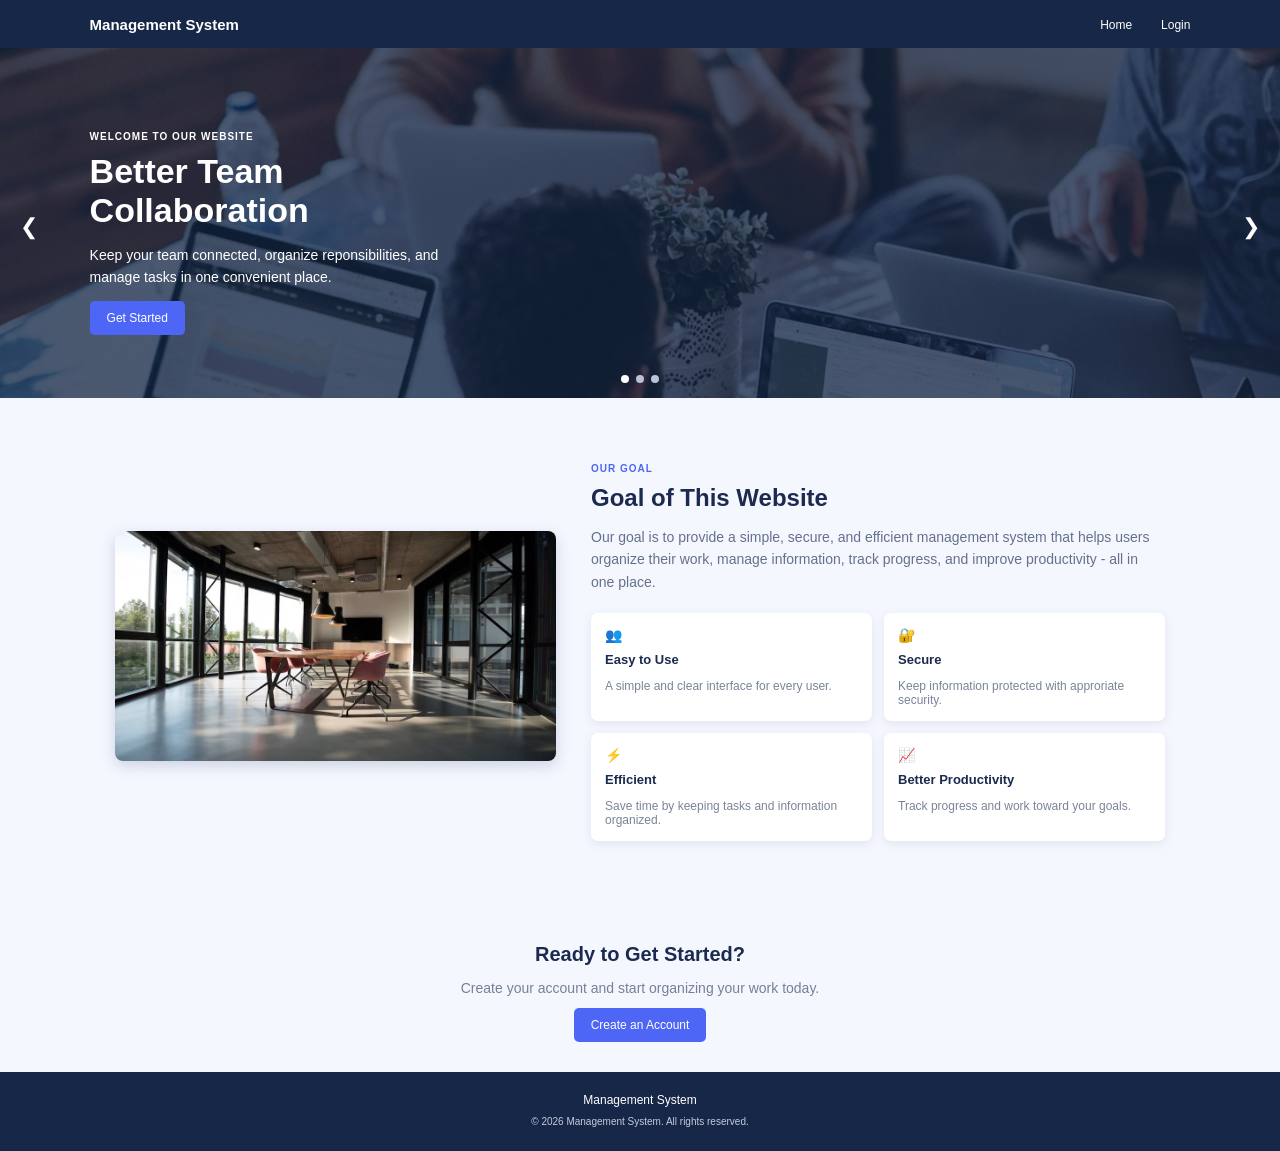
<file: Task2_DucNM/index.html>
<!DOCTYPE html>
<html lang="en">
<head>
    <meta charset="UTF-8">
    <meta name="viewport" content="width=device-width, initial-scale=1.0">
    <title>Management System</title>
    <link rel="stylesheet" href="style.css">
</head>
<body>
    <nav>
        <a class="logo" href="index.html">Management System</a>
        <div class="nav-links">
            <a href="index.html">Home</a>
            <a href="login.html">Login</a>
        </div>
    </nav>

    <section class="slider">
        <img id="slideImage" src="Resources/photo-1521737711867-e3b97375f902.jpg" alt="People working together">
        <div class="shade"></div>
        <button class="arrow left" onclick="previousImage()">&#10094;</button>
        <div class="slide-text">
            <p class="small-title">WELCOME TO OUR WEBSITE</p>
            <h1 id="slideTitle">Better Team Collaboration</h1>
            <p id="slideDescription">Keep your team connected, organize reponsibilities, and manage tasks in one convenient place.</p>
            <a class="button" href="register.html">Get Started</a>
        </div>
        <button class="arrow right" onclick="nextImage()">&#10095;</button>
        <div class="dots">
            <button class="dot active" onclick="showImage(0)"></button>
            <button class="dot" onclick="showImage(1)"></button>
            <button class="dot" onclick="showImage(2)"></button>
        </div>
    </section>

    <section class="goal content">
        <div class="goal-image">
            <img src="Resources/photo-1497366811353-6870744d04b2.jpg" alt="Modern office">
        </div>
        <div class="goal-text">
            <p class="small-title blue-text">OUR GOAL</p>
            <h2>Goal of This Website</h2>
            <p>Our goal is to provide a simple, secure, and efficient management system that helps users organize their work, 
                manage information, track progress, and improve productivity - all in one place.
            </p>
            <div class="feature-grid">
                <div class="feature"><span>👥</span><b>Easy to Use</b><p>A simple and clear interface for every user.</p></div>
                <div class="feature"><span>🔐</span><b>Secure</b><p>Keep information protected with approriate security.</p></div>
                <div class="feature"><span>⚡</span><b>Efficient</b><p>Save time by keeping tasks and information organized.</p></div>
                <div class="feature"><span>📈</span><b>Better Productivity</b><p>Track progress and work toward your goals.</p></div>
            </div>
        </div>
    </section>

    <section class="get-started">
        <h2>Ready to Get Started?</h2>
        <p>Create your account and start organizing your work today.</p>
        <a class="button" href="register.html">Create an Account</a>
    </section>

    <footer>Management System<br><span>© 2026 Management System. All rights reserved.</span></footer>

    <script>
        let currentImage = 0;
        let images = [
            "Resources/photo-1521737711867-e3b97375f902.jpg",
            "Resources/photo-1497366754035-f200968a6e72.jpg",
            "Resources/photo-1454165804606-c3d57bc86b40.jpg"
        ];
        let titles = ["Better Team Collaboration", "Management Made Simple", "Achieve Your Goals"];
        let descriptions = [
            "Keep your team connected, organize reponsibilities, and manage tasks in one convenient place.",
            "Simplify your work, stay organized, and achieve more with our easy-to-use management system.",
            "Track progress, manage information, and improve productivity with a clear and organized workflow."
        ];

        function showImage(number) {
            currentImage = number;
            document.getElementById("slideImage").src = images[currentImage];
            document.getElementById("slideTitle").textContent = titles[currentImage];
            document.getElementById("slideDescription").textContent = descriptions[currentImage];

            let dots = document.getElementsByClassName("dot");
            for (let i = 0; i < dots.length; i++) {
                dots[i].classList.remove("active");
            }
            dots[currentImage].classList.add("active");
        }

        function nextImage() {
            currentImage = currentImage + 1;
            if (currentImage == images.length) {
                currentImage = 0;
            }
            showImage(currentImage);
        }

        function previousImage() {
            currentImage = currentImage - 1;
            if (currentImage < 0) {
                currentImage = images.length - 1;
            }
            showImage(currentImage);
        }
    </script>
</body>
</html>
</file>
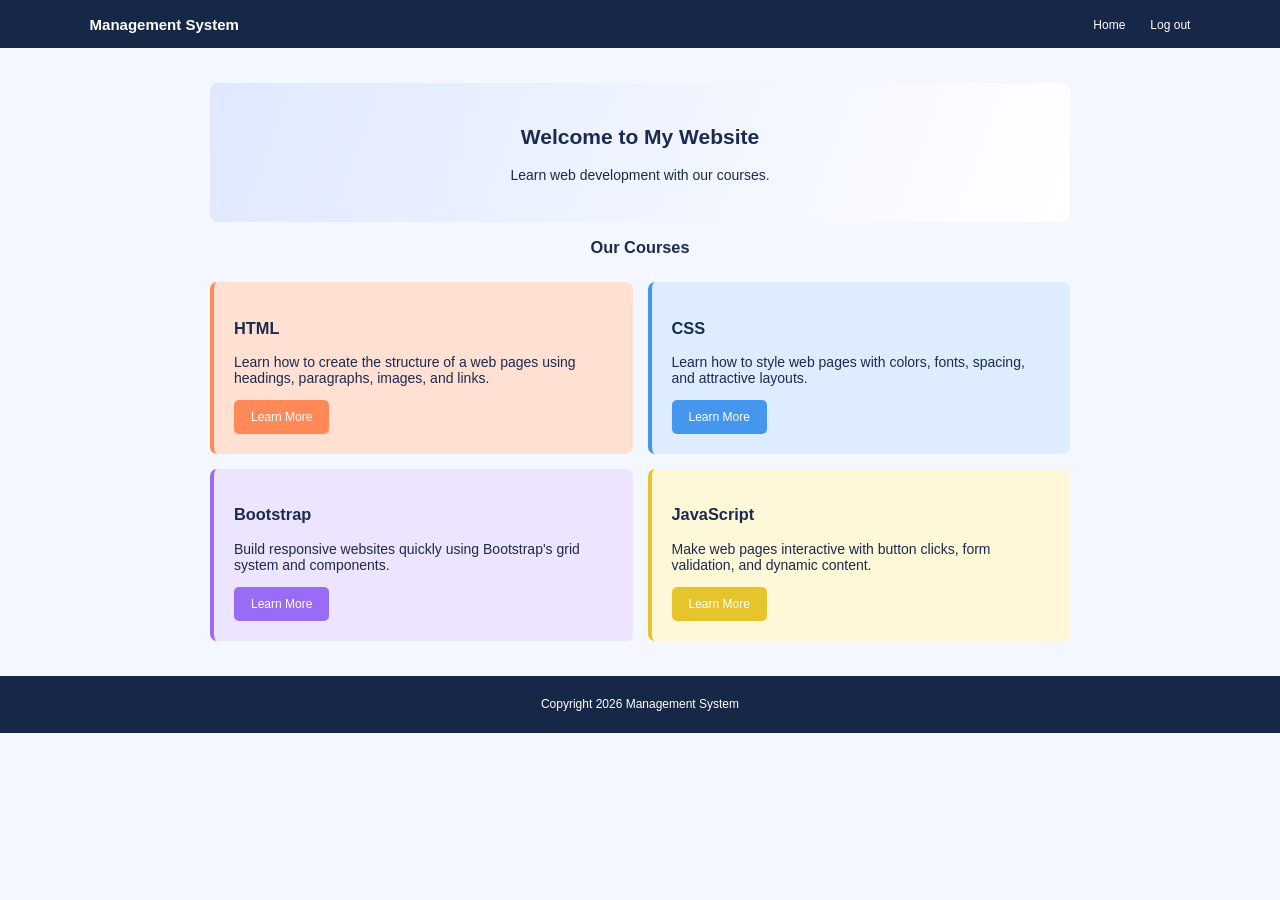
<file: Task2_DucNM/home.html>
<!DOCTYPE html>
<html lang="en">
<head>
    <meta charset="UTF-8">
    <meta name="viewport" content="width=device-width, initial-scale=1.0">
    <title>Courses</title>
    <link rel="stylesheet" href="style.css">
</head>
<body>
    <nav>
        <a class="logo" href="index.html">Management System</a>
        <div class="nav-links"><a href="index.html">Home</a><a href="login.html">Log out</a></div>
    </nav>
    <main class="courses">
        <section class="welcome">
            <h2>Welcome to My Website</h2>
            <p>Learn web development with our courses.</p>
        </section>
        <h3 style="text-align:center;">Our Courses</h3>
        <section class="course-grid">
            <div class="course"><h3>HTML</h3><p>Learn how to create the structure of a web pages using headings, paragraphs, images, and links.</p><button style="background-color: #ff8959;" onclick="showInfo('HTML')">Learn More</button></div>
            <div class="course"><h3>CSS</h3><p>Learn how to style web pages with colors, fonts, spacing, and attractive layouts.</p><button style="background-color: #4596ef;" onclick="showInfo('CSS')">Learn More</button></div>
            <div class="course"><h3>Bootstrap</h3><p>Build responsive websites quickly using Bootstrap's grid system and components.</p><button style="background-color: #9a6cf5;" onclick="showInfo('Bootstrap')">Learn More</button></div>
            <div class="course"><h3>JavaScript</h3><p>Make web pages interactive with button clicks, form validation, and dynamic content.</p><button style="background-color: #e6c52c;" onclick="showInfo('JavaScript')">Learn More</button></div>
        </section>
        <p id="courseInfo"></p>
    </main>
    <footer>Copyright 2026 Management System</footer>
    <script>
        function showInfo(course) {
            if(course == "HTML"){
                alert("HTML stands for HyperText Markup Language. It creates the structure of a web page using headings, paragraphs, images, and links.");
            }else if(course == "CSS"){
                alert("CSS stands for Cascading Style Sheets. It contains the appearance of web pages, including colors, fonts, spacing, and attractive layouts.");
            }else if(course == "Bootstrap"){
                alert("Bootstrap is a front-end framework. It provides ready-made components and a responsive grid system to build websites quickly.");
            }else if(course == "JavaScript"){
                alert("JavaScript is a programming language that makes web pages interactive. It can handle button clicks, form validation, popups, and dynamic content.")
            }
        }
    </script>
</body>
</html>
</file>
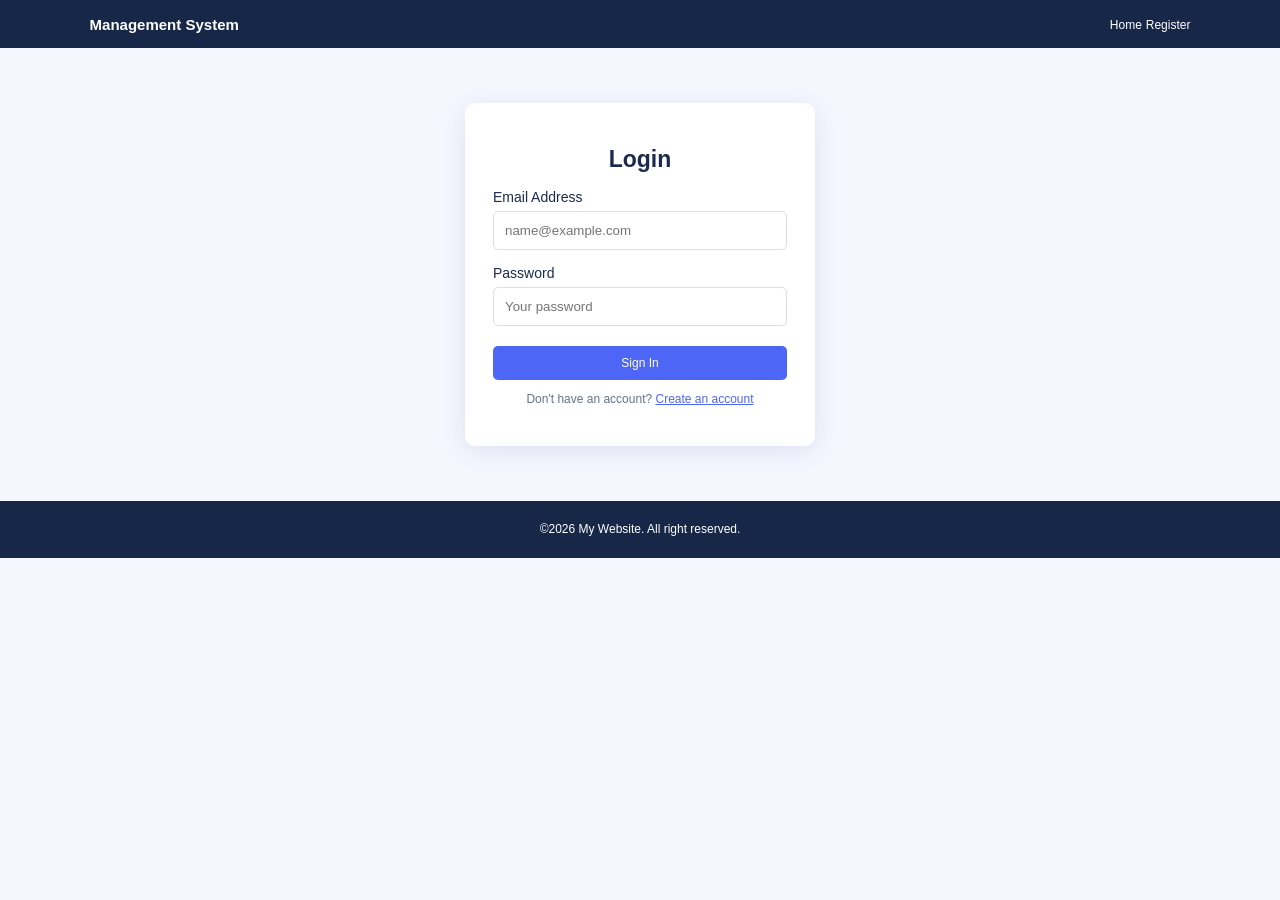
<file: Task2_DucNM/login.html>
<!DOCTYPE html>
<html lang="en">
<head>
    <meta charset="UTF-8">
    <meta name="viewport" content="width=device-width, initial-scale=1.0">
    <title>Login</title>
    <link rel="stylesheet" href="style.css">
</head>
<body>
    <nav>
        <a class="logo" href="index.html">Management System</a>
        <div>
            <a href="index.html">Home</a>
            <a href="register.html">Register</a>
        </div>
    </nav>

    <div class="form-card">
        <h1>Login</h1>
        <form id="loginForm">
            <label for="email">Email Address</label>
            <input type="email" id="email" placeholder="name@example.com">

            <label for="password">Password</label>
            <input type="password" id="password" placeholder="Your password">

            <button type="submit">Sign In</button>
        </form>
        <p id="message"></p>
        <p>Don't have an account? <a href="register.html">Create an account</a></p>
    </div>


    <footer>©2026 My Website. All right reserved.</footer>

    <script>
        document.getElementById("loginForm").addEventListener("submit", function(event) {
            event.preventDefault();

            let email = document.getElementById("email").value;
            let password = document.getElementById("password").value;
            let message = document.getElementById("message");

            if (email == "" || password == "") {
                message.textContent = "Please enter your email and password.";
            } else if (password.length < 6) {
                message.textContent = "Password must have at least 6 characters.";
            } else {
                window.location.href = "home.html";
            }
        });
    </script>
</body>
</html>
</file>
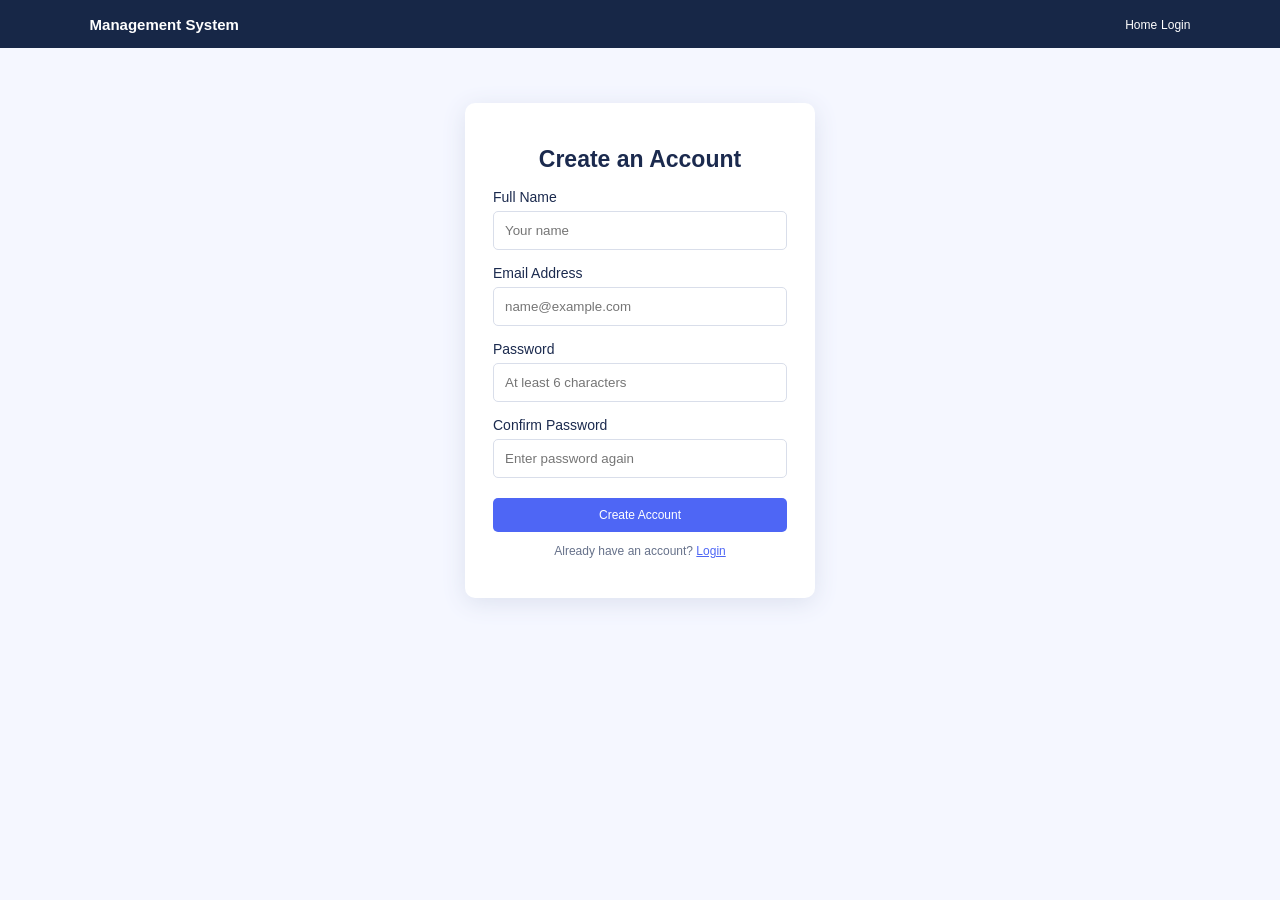
<file: Task2_DucNM/register.html>
<!DOCTYPE html>
<html lang="en">
<head>
    <meta charset="UTF-8">
    <meta name="viewport" content="width=device-width, initial-scale=1.0">
    <title>Register</title>
    <link rel="stylesheet" href="style.css">
</head>
<body>
    <nav>
        <a class="logo" href="index.html">Management System</a>
        <div>
            <a href="index.html">Home</a>
            <a href="login.html">Login</a>
        </div>
    </nav>

    <div class="form-card">
        <h1>Create an Account</h1>
        <form id="registerForm">
            <label for="name">Full Name</label>
            <input type="text" id="name" placeholder="Your name">

            <label for="email">Email Address</label>
            <input type="email" id="email" placeholder="name@example.com">

            <label for="password">Password</label>
            <input type="password" id="password" placeholder="At least 6 characters">

            <label for="confirm">Confirm Password</label>
            <input type="password" id="confirm" placeholder="Enter password again">

            <button type="submit">Create Account</button>
        </form>
        <p id="message"></p>
        <p>Already have an account? <a href="login.html">Login</a></p>
    </div>

    <script>
        document.getElementById("registerForm").addEventListener("submit", function(event) {
            event.preventDefault();

            let name = document.getElementById("name").value;
            let email = document.getElementById("email").value;
            let password = document.getElementById("password").value;
            let confirm = document.getElementById("confirm").value;
            let message = document.getElementById("message");

            if (name == "" || email == "" || password == "" || confirm == "") {
                message.textContent = "Please fill in all fields.";
            } else if (password.length < 6) {
                message.textContent = "Password must have at least 6 characters.";
            } else if (password != confirm) {
                message.textContent = "Passwords do not match.";
            } else {
                message.textContent = "Account created. You can now login.";
            }
        });
    </script>
</body>
</html>
</file>
<file: Task2_DucNM/style.css>
* {
    box-sizing: border-box;
}

body {
    margin: 0;
    font-family: Arial, sans-serif;
    color: #1b2a4e;
    background-color: #f5f7ff;
    font-size: 14px;
}

nav {
    height: 48px;
    background-color: #172747;
    display: flex;
    align-items: center;
    justify-content: space-between;
    padding: 0 7%;
}

nav a {
    color: white;
    text-decoration: none;
    font-size: 12px;
}

nav .logo {
    font-size: 15px;
    font-weight: bold;
}

.nav-links a {
    margin-left: 25px;
}

.slider {
    height: 350px;
    position: relative;
    overflow: hidden;
    color: white;
}

.slider > img {
    width: 100%;
    height: 100%;
    object-fit: cover;
}

.shade {
    position: absolute;
    top: 0;
    left: 0;
    width: 100%;
    height: 100%;
    background-color: rgba(15, 35, 68, 0.68);
}

.slide-text {
    position: absolute;
    top: 50%;
    left: 7%;
    transform: translateY(-50%);
    max-width: 380px;
}

.small-title {
    font-size: 10px;
    letter-spacing: 1px;
    font-weight: bold;
    margin-bottom: 10px;
}

.slide-text h1 {
    font-size: 34px;
    margin: 0 0 12px;
}

.slide-text p:not(.small-title) {
    line-height: 1.6;
    margin-bottom: 20px;
}

.button, button {
    border: none;
    background-color: #4e66f5;
    color: white;
    padding: 10px 17px;
    border-radius: 5px;
    text-decoration: none;
    cursor: pointer;
    font-size: 12px;
}

.arrow {
    position: absolute;
    top: 45%;
    background: transparent;
    font-size: 22px;
    padding: 8px;
}

.arrow.left {
    left: 12px;
}

.arrow.right {
    right: 12px;
}

.dots {
    position: absolute;
    bottom: 15px;
    left: 50%;
    transform: translateX(-50%);
    display: flex;
    gap: 7px;
}

.dot {
    width: 8px;
    height: 8px;
    padding: 0;
    border-radius: 50%;
    background-color: #b9c3d8;
}

.dot.active {
    background-color: white;
}

.content {
    max-width: 1100px;
    margin: 0 auto;
    padding: 55px 25px;
}

.goal {
    display: flex;
    align-items: center;
    gap: 35px;
}

.goal-image {
    width: 42%;
}

.goal-image img {
    width: 100%;
    height: 230px;
    object-fit: cover;
    border-radius: 8px;
    box-shadow: 0 5px 15px #ccd2e2;
}

.goal-text {
    flex: 1;
}

.blue-text {
    color: #4e66f5;
}

.goal-text h2 {
    margin: 0 0 10px;
    font-size: 24px;
}

.goal-text > p:not(.small-title) {
    line-height: 1.6;
    color: #65718a;
}

.feature-grid {
    display: grid;
    grid-template-columns: 1fr 1fr;
    gap: 12px;
    margin-top: 20px;
}

.feature {
    background-color: white;
    padding: 14px;
    border-radius: 7px;
    box-shadow: 0 3px 10px #e1e5ef;
}

.feature span {
    display: block;
    margin-bottom: 8px;
}

.feature b {
    font-size: 13px;
}

.feature p {
    margin-bottom: 0;
    color: #7a8498;
    font-size: 12px;
}

.get-started {
    text-align: center;
    padding: 30px 15px 40px;
}

.get-started h2 {
    font-size: 20px;
    margin-bottom: 8px;
}

.get-started p {
    color: #758098;
    margin-bottom: 20px;
}

footer {
    background-color: #172747;
    color: white;
    text-align: center;
    padding: 18px;
    line-height: 1.8;
    font-size: 12px;
}

footer span {
    color: #c3cce0;
    font-size: 10px;
}

.form-card {
    background: white;
    width: 350px;
    max-width: calc(100% - 35px);
    margin: 55px auto;
    padding: 28px;
    border-radius: 10px;
    box-shadow: 0 5px 25px #dce1ef;
}

.form-card h1 {
    text-align: center;
    font-size: 23px;
}

.form-card p {
    text-align: center;
    color: #66718a;
    font-size: 12px;
}

.form-card a {
    color: #4e66f5;
}

label {
    display: block;
    margin: 15px 0 6px;
}

input {
    width: 100%;
    padding: 11px;
    border: 1px solid #d9deea;
    border-radius: 5px;
}

form button {
    width: 100%;
    margin-top: 20px;
}

.courses {
    max-width: 900px;
    margin: 35px auto;
    padding: 0 20px;
}

.welcome {
    text-align: center;
    padding: 25px;
    background: linear-gradient(110deg, #dfe8ff, white);
    border-radius: 8px;
}

.course-grid {
    display: grid;
    grid-template-columns: 1fr 1fr;
    gap: 15px;
    margin-top: 25px;
}

.course {
    padding: 20px;
    border-radius: 7px;
    background-color: #ffe0d3;
    border-left: 4px solid #ff8959;
}

.course:nth-child(2) {
    background-color: #ddecff;
    border-color: #4596ef;
}

.course:nth-child(3) {
    background-color: #ede4ff;
    border-color: #9a6cf5;
}

.course:nth-child(4) {
    background-color: #fff8d8;
    border-color: #e6c52c;
}

@media (max-width: 700px) {
    .slider {
        height: 300px;
    }

    .slide-text h1 {
        font-size: 27px;
    }

    .goal {
        flex-direction: column;
        align-items: stretch;
    }

    .goal-image {
        width: 100%;
    }

    .feature-grid, .course-grid {
        grid-template-columns: 1fr;
    }

    nav {
        padding: 0 4%;
    }

    .nav-links a {
        margin-left: 10px;
    }
}
</file>
